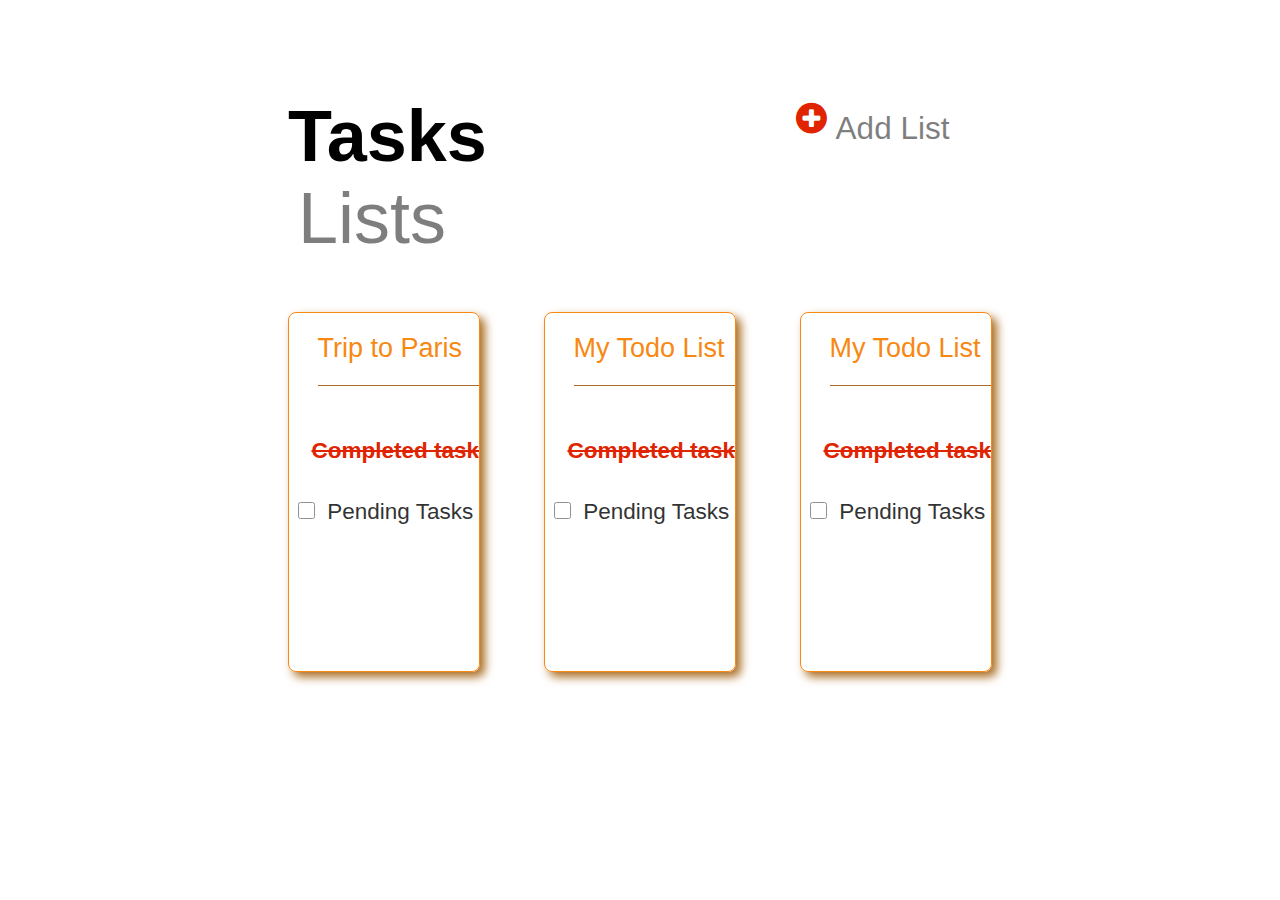
<file: index.html>
<!DOCTYPE html>
<html lang="en">

<head>
    <meta charset="UTF-8">
    <meta http-equiv="X-UA-Compatible" content="IE=edge">
    <meta name="viewport" content="width=device-width, initial-scale=1.0">
    <link rel="stylesheet" href="./index.css">
    <link rel="stylesheet" href="https://cdnjs.cloudflare.com/ajax/libs/font-awesome/4.7.0/css/font-awesome.min.css">
    <title>Todo App UI Web Slide-1</title>
</head>

<body>
<!-- Slide-1 -->
<div class="slide-1">
    <div class="upper-container">
        <div class="upper-container1">
            <span id="task">Tasks</span>
            <span id="list">Lists</span>
        </div>
        <div class="upper-container2">
            <div id="circle">
                <a  href="./index2.html"><i class="fa fa-plus-circle" style="font-size:36px;color:#E02401"></i></a>
            </div>
            <div id="addlist">Add List</div>
        </div>

    </div>
    <div class="card-container">
        <div class="card1">
            <div class="div1">
                <a class="anchor"href="./index1.html">Trip to Paris</a> 
           </div>
            <div class="div2">
                <p> Completed task</p>
            </div>
            <div class="div3">
                <form action="">
                    <input type="checkbox" name="todo1" id="todo1" class="todo-class">
                    <label for="todo1">Pending Tasks</label>
                </form>
            </div>
        </div>
        <div class="card1">
            <div class="div1">
                <p> My Todo List</p>
            </div>
            <div class="div2">
                <p> Completed task</p>
            </div>
            <div class="div3">
                <form action="">
                    <input type="checkbox" name="todo2" id="todo2" class="todo-class">
                    <label for="todo2">Pending Tasks</label>
                </form>
            </div>
        </div>
        <div class="card1">
            <div class="div1">
                <p> My Todo List</p>
            </div>
            <div class="div2">
                <p> Completed task</p>
            </div>
            <div class="div3">
                <form action="">
                    <input type="checkbox" name="todo3" id="todo3" class="todo-class">
                    <label for="todo3">Pending Tasks</label>
                </form>
            </div>
        </div>
        <div id="for-mob-view-1" class="card1">
            <div class="div1">
                <p> My Todo List</p>
            </div>
        </div>
        <div id="for-mob-view-2" class="card1">
            <div class="div1">
                <p> My Todo List</p>
            </div>
        </div>
    </div>
    
   
</div>


</body>

</html>
</file>
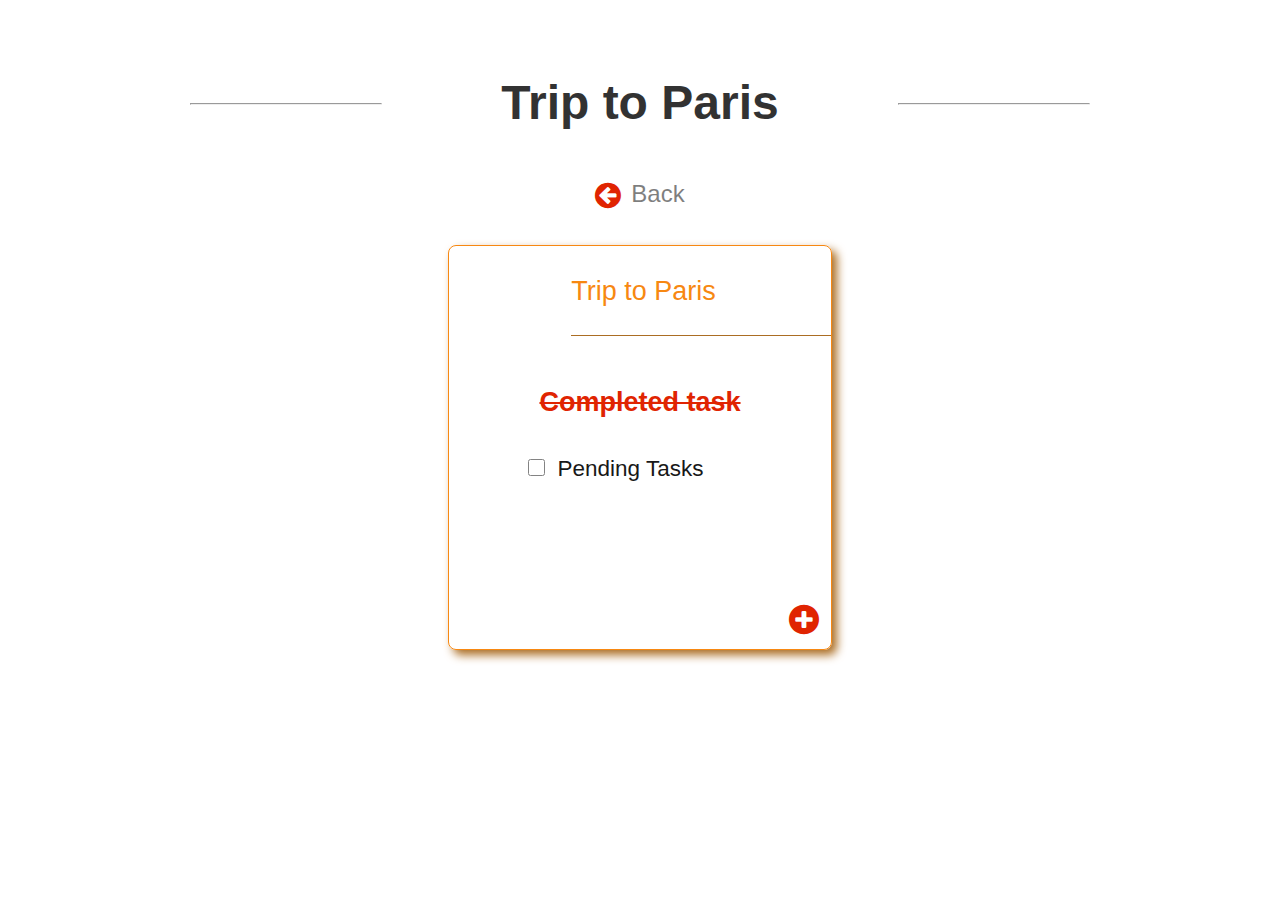
<file: index1.html>
<!DOCTYPE html>
<html lang="en">
<head>
    <meta charset="UTF-8">
    <meta http-equiv="X-UA-Compatible" content="IE=edge">
    <meta name="viewport" content="width=device-width, initial-scale=1.0">
    <link rel="stylesheet" href="https://cdnjs.cloudflare.com/ajax/libs/font-awesome/4.7.0/css/font-awesome.min.css">

    <title>Slide-2</title>
    <link rel="stylesheet" href="./index.css">
</head>
<body>
    <div class="slide-2">
        <div class="container-heading">
            <div class="righthr">
                <hr>
            </div>
            <div class="trip-container">
                Trip to Paris
            </div>
            <div class="lefthr">
                <hr>
            </div>
        </div>
        <div class="back-container">
            <a href="./index.html"id="left-arrow">
                <i class="fa fa-arrow-circle-left" style="font-size:30px;color:#E02401"></i>
            </a>
            <div id="back">Back</div>
        </div>
        <div class="card4">
            <div class="div4">
                <p> Trip to Paris</p>
            </div>
            <div class="div5">
                <p> Completed task</p>
            </div>
            <div class="div6">
                <form action="">
                    <input type="checkbox" name="todo4" id="todo4"class="todo-class" >
                    <label for="todo4">Pending Tasks</label>
                </form>
            </div>
            <div class="circle3">
               <a href="./index3.html"> <i class="fa fa-plus-circle" style="font-size:35px;color:#E02401"></i></a>
            </div>
        </div>
    </div>
</body>
</html>
</file>
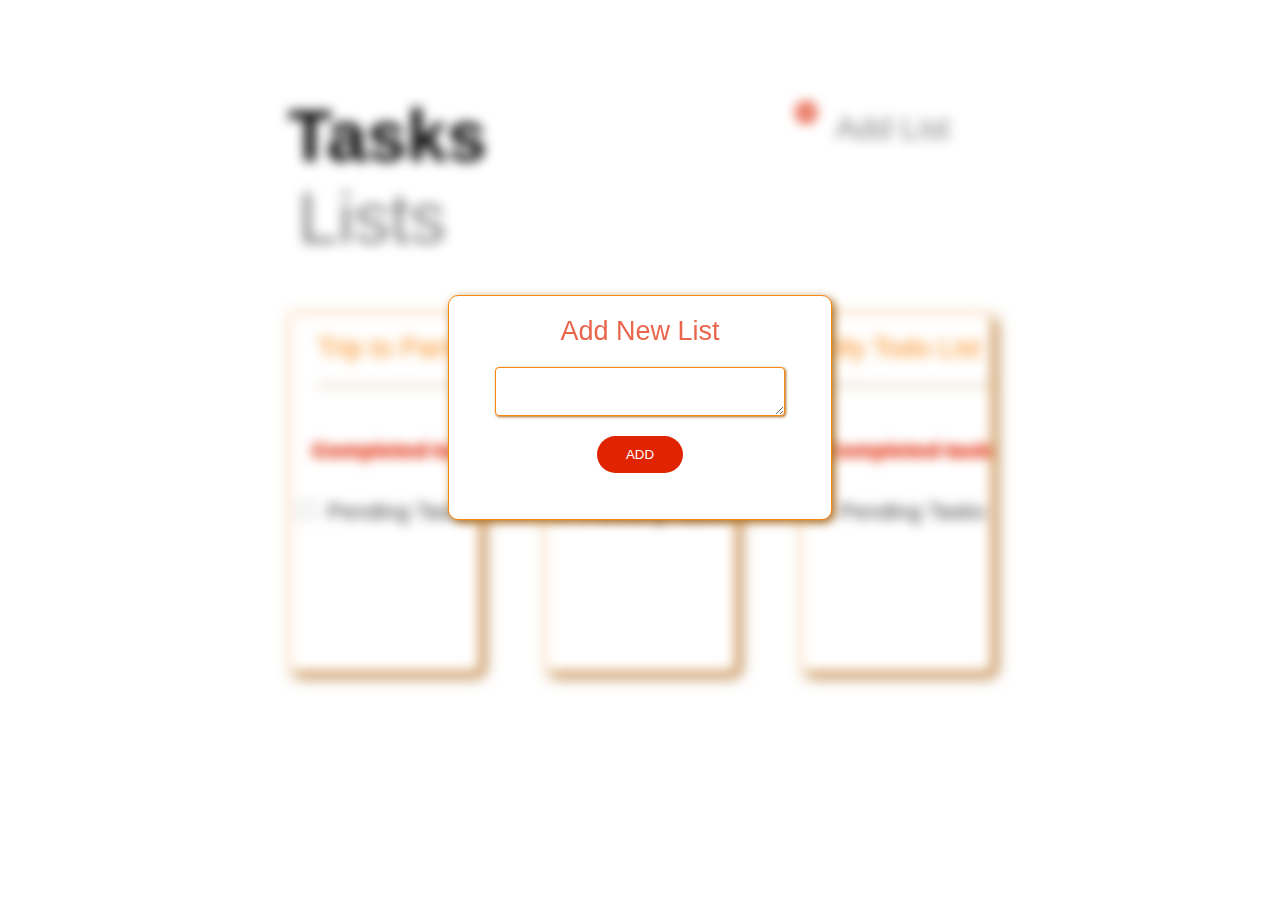
<file: index2.html>
<!DOCTYPE html>
<html lang="en">
<head>
    <meta charset="UTF-8">
    <meta http-equiv="X-UA-Compatible" content="IE=edge">
    <meta name="viewport" content="width=device-width, initial-scale=1.0">
    <title>Slide-3</title>
    <link rel="stylesheet" href="./index.css">
    <link rel="stylesheet" href="https://cdnjs.cloudflare.com/ajax/libs/font-awesome/4.7.0/css/font-awesome.min.css">

</head>
<body>
    <div class="slide-3">
        <div class="notshow">
            <div class="upper-container">
                <div class="upper-container1">
                    <span id="task">Tasks</span>
                    <span id="list">Lists</span>
                </div>
                <div class="upper-container2">
                    <div id="circle">
                        <i class="fa fa-plus-circle" style="font-size:24px;color:#E02401"></i>
                    </div>
                    <div id="addlist">Add List</div>
                </div>
            </div>
            <div class="card-container">
                <div class="card1">
                    <div class="div1">
                        <p> Trip to Paris</p>
                    </div>
                    <div class="div2">
                        <p> Completed task</p>
                    </div>
                    <div class="div3">
                        <form action="">
                            <input type="checkbox" name="todo5" id="todo5"class="todo-class">
                            <label for="todo5">Pending Tasks</label>
                        </form>
                    </div>
                </div>
                <div class="card1">
                    <div class="div1">
                        <p> My Todo List</p>
                    </div>
                    <div class="div2">
                        <p> Completed task</p>
                    </div>
                    <div class="div3">
                        <form action="">
                            <input type="checkbox" name="todo6" id="todo6"class="todo-class">
                            <label for="todo6">Pending Tasks</label>
                        </form>
                    </div>
                </div>
                <div class="card1">
                    <div class="div1">
                        <p> My Todo List</p>
                    </div>
                    <div class="div2">
                        <p> Completed task</p>
                    </div>
                    <div class="div3">
                        <form action="">
                            <input type="checkbox" name="todo7" id="todo7"class="todo-class">
                            <label for="todo7">Pending Tasks</label>
                        </form>
                    </div>
                </div>
            </div>
        </div>
<!-- Slide-3 onscreen -->
        <div class="pop-up">
            <p id="add-new">Add New List</p>
            <textarea class="pop-upbar"></textarea>
            <button class="pop-up-button">ADD</button>
        </div>
    </div>
    
</body>
</html>
</file>
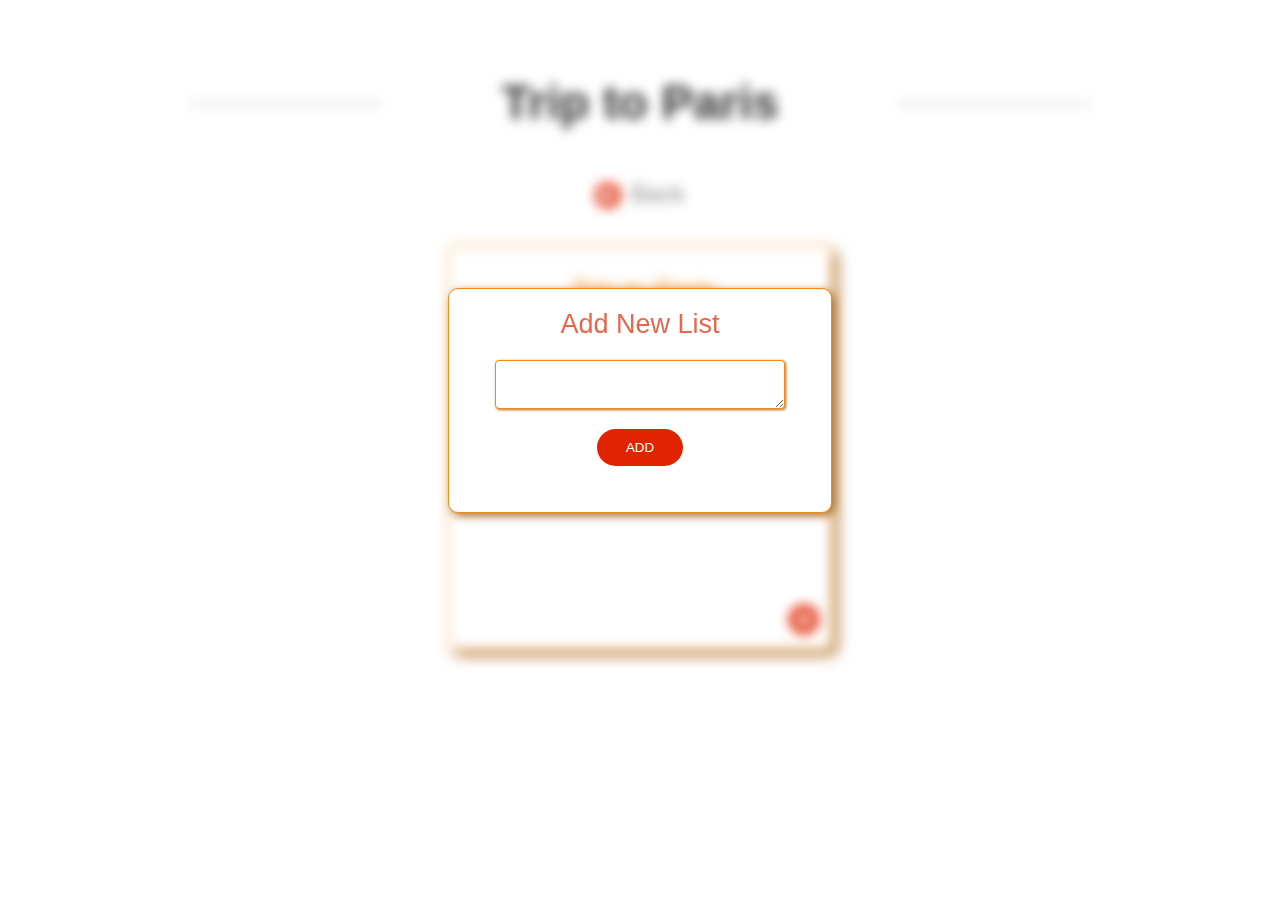
<file: index3.html>
<!DOCTYPE html>
<html lang="en">
<head>
    <meta charset="UTF-8">
    <meta http-equiv="X-UA-Compatible" content="IE=edge">
    <meta name="viewport" content="width=device-width, initial-scale=1.0">
    <title>Slide-4</title>
    <link rel="stylesheet" href="./index.css">
    <link rel="stylesheet" href="https://cdnjs.cloudflare.com/ajax/libs/font-awesome/4.7.0/css/font-awesome.min.css">

</head>
<body>
    <div class="slide-4">
        <div class="notshow1">
            <div class="container-heading">
                <div class="righthr">
                    <hr>
                </div>
                <div class="trip-container">
                    Trip to Paris
                </div>
                <div class="lefthr">
                    <hr>
                </div>
            </div>

            <div class="back-container">
                <div id="left-arrow">
                    <i class="fa fa-arrow-circle-left" style="font-size:30px;color:#E02401"></i>
                </div>
                <div id="back">Back</div>

            </div>
            <div class="card4-container">
                <div class="card4">
                    <div class="div4">
                        <p> Trip to Paris</p>
                    </div>
                    <div class="div5">
                        <p> Completed task</p>
                    </div>
                    <div class="div6">
                        <form action="">
                            <input type="checkbox" name="todo8" id="todo8"class="todo-class">
                            <label for="todo8">Pending Tasks</label>
                        </form>
                    </div>
                    <div class="circle3">
                        <i class="fa fa-plus-circle" style="font-size:35px;color:#E02401"></i>
                    </div>
                </div>
            </div>
        </div>
        <div class="pop-up">
            <p id="add-new">Add New List</p>
            <textarea class="pop-upbar"></textarea>
            <button class="pop-up-button">ADD</button>
        </div>
        

    </div>
   
</body>
</html>
</file>
<file: index.css>
* {
  margin: 0px;
  padding: 0px;
  box-sizing: border-box;
  font-family: Arial, Helvetica, sans-serif;
}
/* Slide-1 */
.upper-container {
  width: 55%;
  height: 10%;
  margin: 0px auto 30px;
  position: relative;
}
.upper-container1 {
  width: 50%;
  height: 100%;
  padding-top: 35px;
}
#task {
  font-size: 8vh;
  font-weight: bold;

}
#list {
  font-size: 8vh;
  margin-left: 10px;
  opacity: 0.5;
  
}
.upper-container2 {
  width: 35%;
  height: 100%;
  padding-top: 40px;
  padding-left: 50px;
  position: absolute;
  top: 0px;
  right: 0px;
  
}
#addlist {
  width: 80%;
  height: 100%;
  position: absolute;
  top: 0px;
  left: 90px;
  opacity: 0.5;
  padding-top: 50px;
  font-size: 3.5vh;
}
.card-container {
  justify-content: space-between;
  display: flex;
  height: 45vh;
  align-items: center;
  margin: 0 AUTO;
  width: 55%;
}
.card1 {
  margin-top: 10px;
  border: 1.5px solid #f78812;
  box-shadow: 5px 5px 10px #ab6d23;
  width: 15vw;
  height: 40vh;
  border-radius: 8px;
  position: relative;
  margin: 0px;
}
.div1 {
  position: absolute;
  top: 20px;
  right: 0px;
  font-size: 3vh;
  width: 85%;
  text-align: left;
  height: 15%;
  color: #f78812;
  border-bottom: 1px solid #ab6d23;
}
.div2 {
  width: 100%;
  height: 10%;
  font-size: 2.5vh;
  color: #e02401;
  text-align: right;
  position: absolute;
  top: 35%;
  font-weight: bold;
  text-decoration: 2px line-through;
}
.div3 {
  width: 100%;
  height: 10%;
  position: absolute;
  top: 52%;
  text-align: left;
  font-size: 2.5vh;
  opacity: 0.8;
}
.todo-class {
  width: 17px;
  height: 17px;
  margin-left: 9px;
  margin-right: 6px;
}
#for-mob-view-1{
  display: none;
  }
#for-mob-view-2{
  display: none;
  }


/* Slide-2 */
.container-heading{
    position: relative;
    
}
.trip-container {
  margin: 0px auto 50px ;
  height: 20%;
  font-size: 3rem;
  text-align: center;
  width: 28%;
  opacity: 0.8;
  font-weight: bold;

}

.righthr{
width: 15%;
position: absolute;
bottom: 25px;
right: 190px;

}
.lefthr{
width: 15%;
position: absolute;
left: 190px;
bottom: 25px;
}

.back-container {
    display: flex;
    justify-content: center;
  }
#back {
  font-size: 1.5rem;
  margin-left: 10px;
  opacity: 0.5;
}
.card4 {
  margin: 35px auto 0px;
  border: 1.5px solid #f78812;
  box-shadow: 5px 5px 10px #ab6d23;
  width: 30vw;
  height: 45vh;
  border-radius: 8px;
  position: relative;
  
}
.div4 {
  position: absolute;
  top: 30px;
  right: 0px;
  font-size: 3vh;
  width: 68%;
  text-align: left;
  height: 15%;
  color: #f78812;
  border-bottom: 1px solid #ab6d23;
}
.div5 {
  width: 100%;
  height: 10%;
  font-size: 3vh;
  color: #e02401;
  text-align: center;
  position: absolute;
  top: 35%;
  font-weight: bold;
  text-decoration: 2px line-through;
}
.div6 {
  width: 85%;
  height: 10%;
  position: absolute;
  top: 52%;
  text-align: center;
  font-size: 2.5vh;
  opacity: 0.9;
  
}
.circle3{
position: absolute;
right: 12px;
bottom: 12px;
  
}
/* Slide-3 */

.notshow{
  position: relative;
  filter: blur(6px);
  -webkit-filterb:blue(6px);
  
}
.pop-up{
  position: absolute;
  top: 37%;
  right: 35%;
  height: 25vh;
  width: 30%;
  border:1.5px solid #f78812;
  border-radius: 10px;
  color: #E02401;
  box-shadow: 3px 3px 10px #ab6d23;
  background-color: white;
  padding: 20px;
  display: flex;
  flex-direction: column;
  align-items: center;
}
#add-new{
  opacity: 0.7;
  font-size:3vh;
}
.pop-upbar{
  margin-top: 20px;
  border-radius: 4px;
  width: 85%;
  height: 27%;
  border: 1.5px solid #f78812;
  box-shadow: 1px 1px 3px #ab6d23;
}

.pop-up-button{
  width: 25%;
  height: 20%;
  margin-top:20px;
  color: white;
  background-color: #E02401;
  border-radius: 20px;
  border:none;
}
/* slide-4 */

.notshow1{
  position: relative;
  filter: blur(6px);
  -webkit-filterb:blue(6px);
}
.slide-1{
  margin: 60px 0px 120px;
}


.anchor{
text-decoration-line: none;
color: #f78812;
}
.slide-2{
  margin: 75px 0px 60px;
}
.slide-3{
  position: relative;
  margin: 60px 0px 120px;

 }
 .slide-4{
  position: relative;
  margin: 75px 0px 60px;

 
}

@media(max-width:600px){
  .slide-1{
    margin: 25px auto 20px;
  }
  .slide-2{
    margin: 40px auto 42px;
  }
  .slide-3{
    margin: 25px auto 20px;
  }
  .slide-4{
    margin: 40px auto 42px;
  }
  .upper-container{
   
    height: 10%;
    margin: 5px auto 10px;
    position: relative;
  }
  .upper-container1
  {padding:0px 20px ;
    width: 100%; 
    display: flex;
    position: relative;
    right: 70px;
  }
  
  #circle{
    position: relative;
    top:-35px;
    left: 20px;
  }
  #task {
    font-size: 5vh;
    font-weight: bold;
  
  }
  #list {
    font-size:5vh;
    margin-left: 10px;
    opacity: 0.5;
  }
  #addlist{
    display: none;
  }
  .card1{
    width: 90%;
    height: 20%;
    margin: 10px;
  }
  .card-container {
    justify-content:space-around;
    display: flex;
    flex-direction: column;
    height: 55vh;
    align-items: center;
    margin: 0px auto 0px;
    width: 90%;
  }
  #for-mob-view-1{
  display: initial;
  }
  #for-mob-view-2{
   display: initial;
  }
  .anchor{
    color: grey;

  }
  .div1{
    border: none;
    color: grey;
    font-size: 2.5vh;
    left: 0px;
    width: 85%;
    text-align:left;
    height: 25%;
   padding-left: 5%;
  }
  .div2{
  display: none;
  }
  .div3{
  display: none;
  }

  /* page 2 */
  .righthr{
    display: none;
    
    }
  .lefthr{
    display: none;

    }
  .trip-container {
      margin: 0px auto 0px ;
      height: 20%;
      font-size: 5vh;
      text-align: center;
      width: 80%;
      opacity: 0.8;
      font-weight: bold;
    }
  .back-container {
      width: 15%;
      position: relative;
      top: -50px;
      left: 10px;
    }
  #back {
    display: none;
   }
  #left-arrow{
    font-size: 40px;
  }
  .card4 {
    border: 1.5px solid #f78812;
    box-shadow: 5px 5px 10px #ab6d23;
    width: 70%;
    height: 45vh;
    border-radius: 8px;
    margin: 10px auto 10px;

  }
  .div4 {
    top: 25px;
    padding-top: 7px;
    font-size: 2.7vh;
    height: 12%;
  }
  .div5 {
    font-size: 2.5vh;
    top: 29%;
    left: 2%;
  }
  .div6 {
  top: 45%;
  font-size: 2.3vh;
  }
  .circle3{
  right: 14px;
  bottom: 14px;
  }
  /* page 3 */
  .pop-up{
    position: absolute;
    top: 37%;
    right: 10%;
    height: 20vh;
    width: 80vw;
    border:1.5px solid #f78812;
    border-radius: 10px;
    color: #E02401;
    box-shadow: 3px 3px 10px #ab6d23;
    background-color: white;
    padding: 20px;
    display: flex;
    flex-direction: column;
    align-items: center;
  }
  #add-new{
    opacity: 0.7;
    font-size:3vh;
  }
  .pop-upbar{
    margin-top: 20px;
    border-radius: 4px;
    width: 85%;
    height: 27%;
    border: 1.5px solid #f78812;
    box-shadow: 1px 1px 3px #ab6d23;
  }
  
  .pop-up-button{
    width: 25%;
    height: 20%;
    margin-top:20px;
    color: white;
    background-color: #E02401;
    border-radius: 20px;
    border:none;
  }

}
</file>
